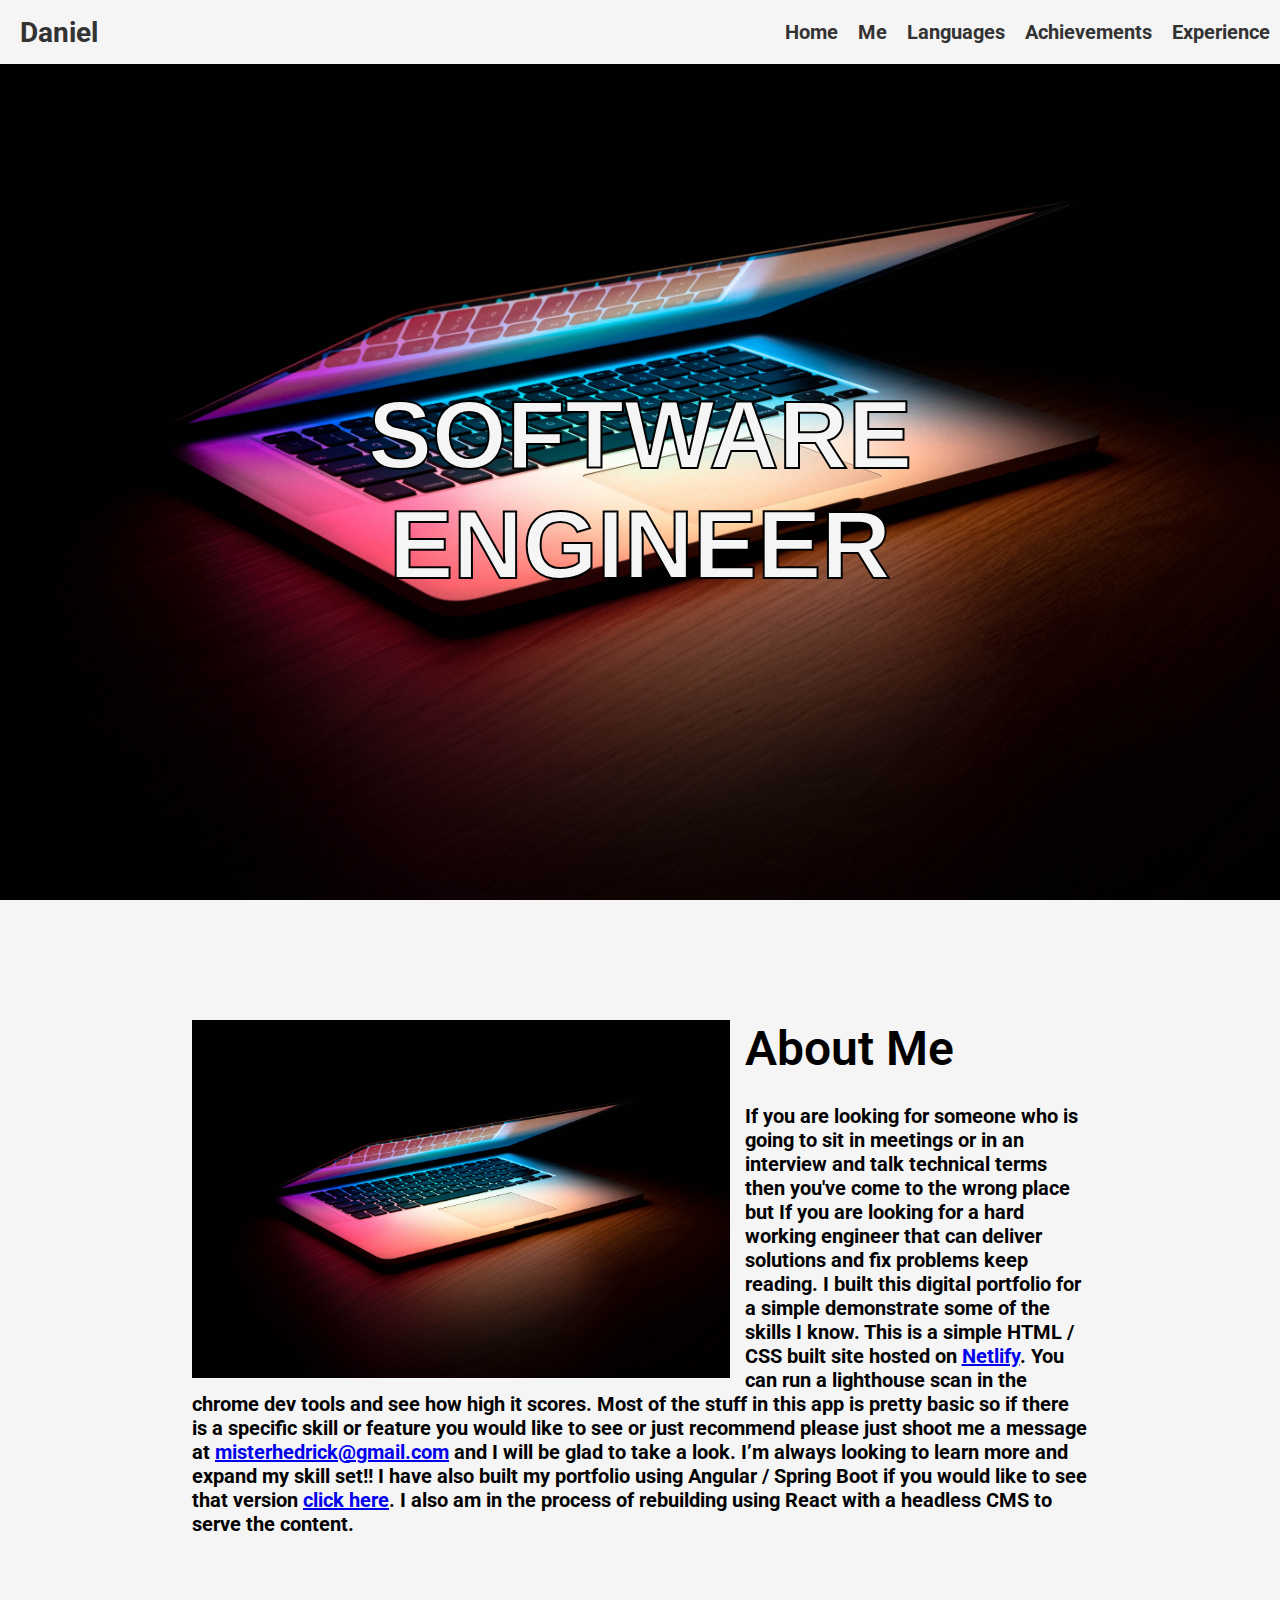
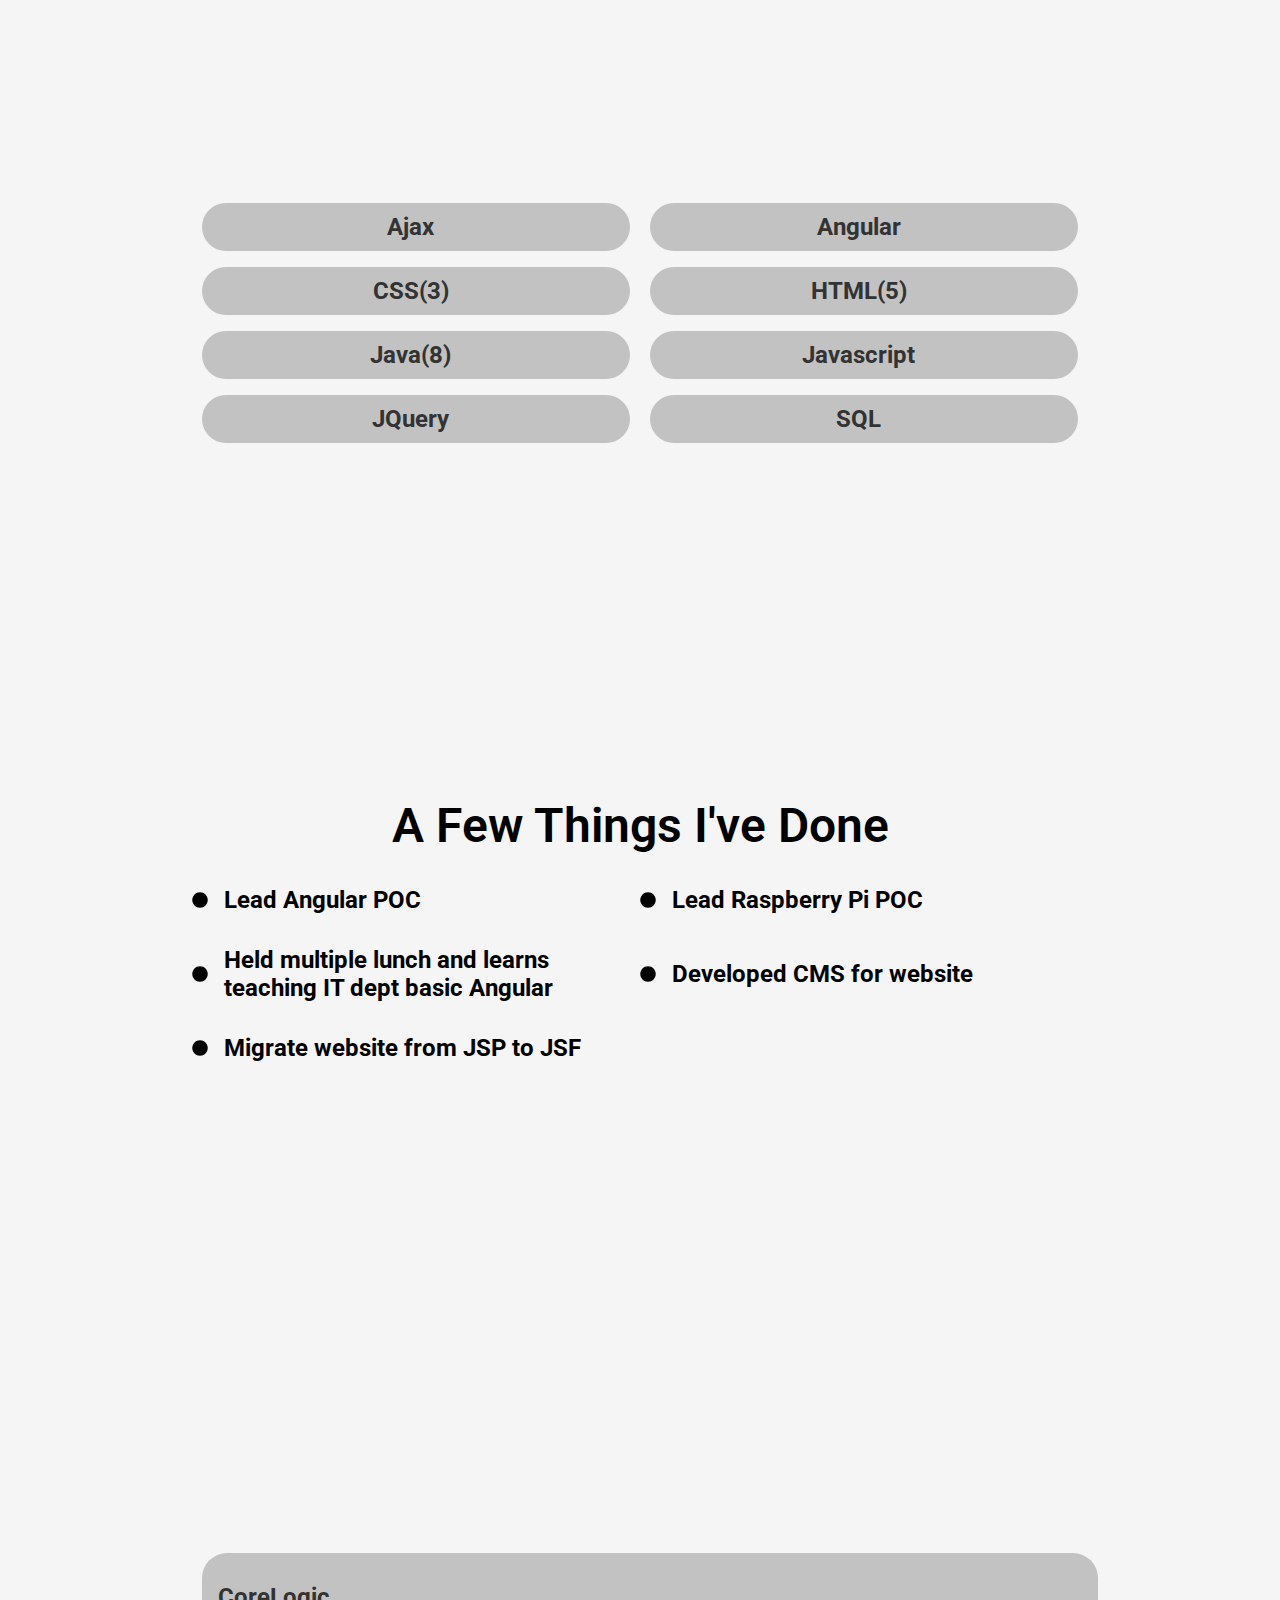
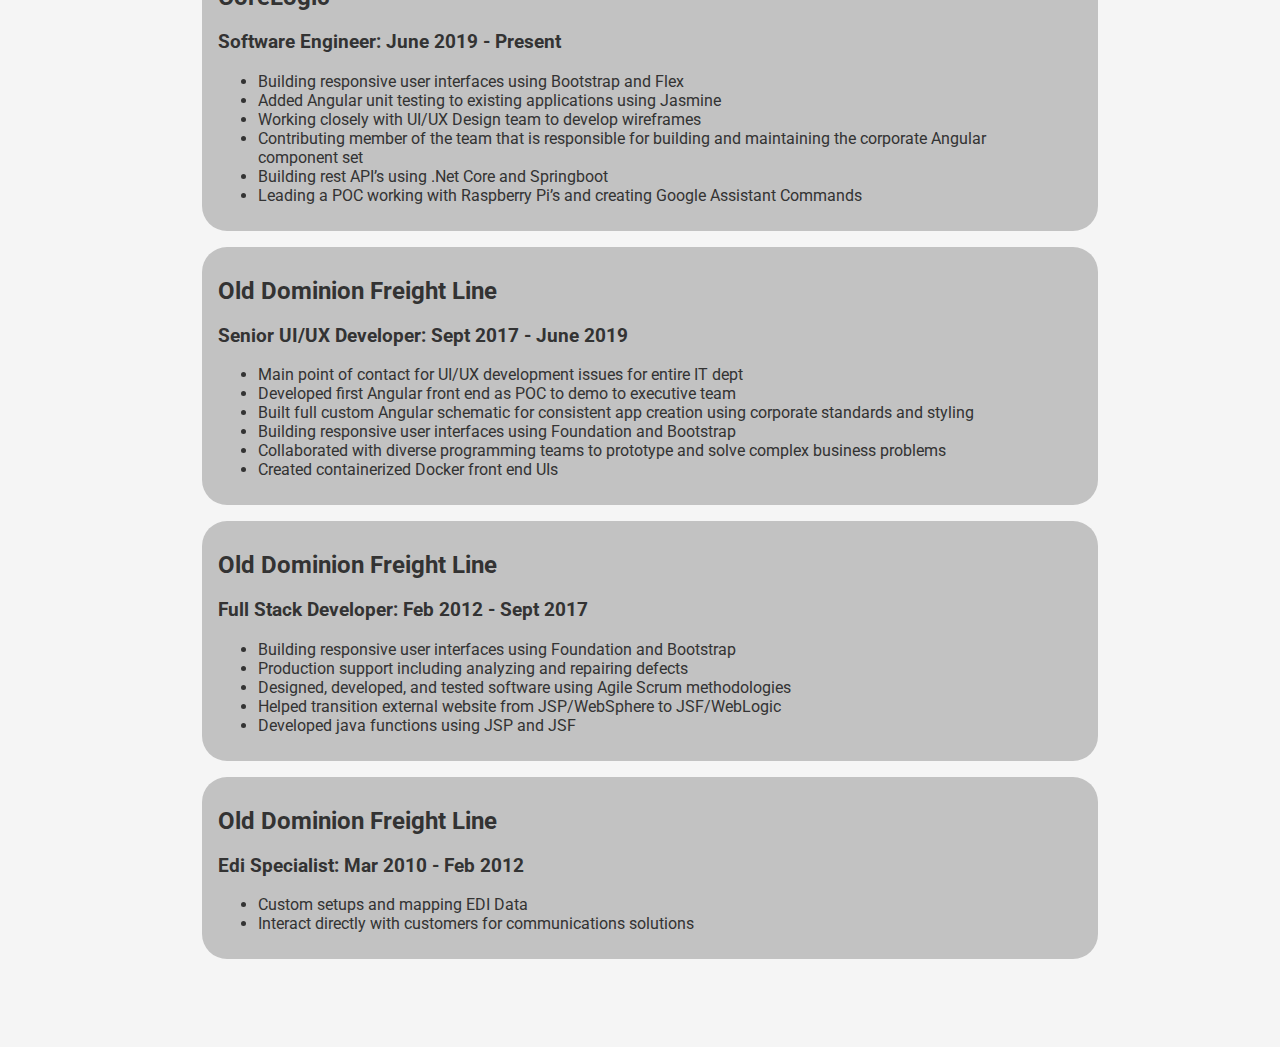
<file: index.html>
<!DOCTYPE html>
<html lang="en">
  <head>
    <meta charset="UTF-8" />
    <meta http-equiv="X-UA-Compatible" content="ie=edge" />
    <meta name="viewport" content="width=device-width, initial-scale=1">
    <meta name="description" content="Digital Portfolio for Daniel Hedrick">
    <title>Daniel Portfolio</title>
    <link href="./assets/font-awesome/css/all.min.css" rel="stylesheet">
    <script defer src="./assets/font-awesome/js/all.min.js"></script>
    <link rel="preconnect" href="https://fonts.googleapis.com">
    <link rel="preconnect" href="https://fonts.gstatic.com" crossorigin>
    <link href="https://fonts.googleapis.com/css2?family=Roboto:wght@400;500&display=swap" rel="stylesheet">
    <link rel="shortcut icon" href="favicon.png" />
    <link rel="stylesheet" href="./assets/styles/main.css" />
  </head>

  <body>
    <header id="main-header" class="main-header whiteNav hide-mobile">
      <div class="main-header-title" id="main-header-title">Daniel</div>
      <nav class="main-header-nav">
        <ul class="main-header-nav-items">
          <li class="main-header-nav-item" onclick="scrollToByID('home')">Home</li>
          <li class="main-header-nav-item" onclick="scrollToByID('me')">Me</li>
          <li class="main-header-nav-item" onclick="scrollToByID('languages')">Languages</li>
          <li class="main-header-nav-item" onclick="scrollToByID('achievements')">Achievements</li>
          <li class="main-header-nav-item" onclick="scrollToByID('experience')">Experience</li>
        </ul>
      </nav>
    </header>

    <main>
      <section id="home" class="home-section photo-bg">
        <div class="container">
          <h1>SOFTWARE ENGINEER</h1>
        </div>
      </section>

      <section id="me" class="me-section">
        <div class="container">
          <div class="description">
            <h1 class="section-title hide-desktop">About Me</h1>
            <img
              src="./assets/img/laptop-background.jpg"
              alt="Daniel Hedrick"
            />
            <h1 class="section-title hide-mobile">About Me</h1>
            <h4>
              If you are looking for someone who is going to sit in meetings or
              in an interview and talk technical terms then you've come to the
              wrong place but If you are looking for a hard working engineer
              that can deliver solutions and fix problems keep reading. I built
              this digital portfolio for a simple demonstrate some of the skills
              I know. This is a simple HTML / CSS built site hosted on
              <a href="https://www.netlify.com/">Netlify</a>. You
              can run a lighthouse scan in the chrome dev tools and see how high
              it scores. Most of the stuff in this app is pretty basic so if
              there is a specific skill or feature you would like to see or just
              recommend please just shoot me a message at
              <a href="mailto:misterhedrick@gmail.com"
                >misterhedrick@gmail.com</a
              >
              and I will be glad to take a look. I’m always looking to learn
              more and expand my skill set!! I have also built my portfolio using Angular / Spring Boot
               if you would like to see that version <a href="https://dhedrick-angular-portfolio.netlify.app"> click here</a>. 
               I also am in the process of rebuilding using React with a headless CMS to serve the content. 
              </h4>
          </div>
        </div>
      </section>
      <section id="languages" class="languages-section photo-bg">
        <div class="container">
          <h1 class="section-title">I Can Code In</h1>
          <div class="list-container">
            <div class="col-wrap">
              <div class="pill">
                <div class="pill-container">
                  <h2>Ajax</h2>
                </div>
              </div>
              <div class="pill">
                <div class="pill-container">
                  <h2>Angular</h2>
                </div>
              </div>
              <div class="pill">
                <div class="pill-container">
                  <h2>CSS(3)</h2>
                </div>
              </div>
              <div class="pill">
                <div class="pill-container">
                  <h2>HTML(5)</h2>
                </div>
              </div>
              <div class="pill">
                <div class="pill-container">
                  <h2>Java(8)</h2>
                </div>
              </div>
              <div class="pill">
                <div class="pill-container">
                  <h2>Javascript</h2>
                </div>
              </div>
              <div class="pill">
                <div class="pill-container">
                  <h2>JQuery</h2>
                </div>
              </div>
              <div class="pill">
                <div class="pill-container">
                  <h2>SQL</h2>
                </div>
              </div>
            </div>
          </div>
        </div>
      </section>
      <section id="achievements" class="achievements-section">
        <div class="container">
          <h1 class="section-title">A Few Things I've Done</h1>
          <div class="list-container">
            <div class="col-wrap">
              <div class="achievement">
                <i class="fas fa-circle"></i>
                <h2>Lead Angular POC</h2>
              </div>
              <div class="achievement">
                <i class="fas fa-circle"></i>
                <h2>Lead Raspberry Pi POC</h2>
              </div>
              <div class="achievement">
                <i class="fas fa-circle"></i>
                <h2>
                  Held multiple lunch and learns teaching IT dept basic Angular
                </h2>
              </div>
              <div class="achievement">
                <i class="fas fa-circle"></i>
                <h2>Developed CMS for website</h2>
              </div>
              <div class="achievement">
                <i class="fas fa-circle"></i>
                <h2>Migrate website from JSP to JSF</h2>
              </div>
            </div>
          </div>
        </div>
      </section>
      <section id="experience" class="experience-section photo-bg">
        <div class="container">
          <h1 class="section-title">Work Experience</h1>
          <div class="list-container">
            <div class="col-1">
              <div class="pill">
                <div class="pill-bg">
                  <div class="pill-container">
                    <h2>CoreLogic</h2>
                    <h3>Software Engineer: June 2019 - Present</h3>
                    <ul>
                      <li>
                        Building responsive user interfaces using Bootstrap and
                        Flex
                      </li>
                      <li>
                        Added Angular unit testing to existing applications
                        using Jasmine
                      </li>
                      <li>
                        Working closely with UI/UX Design team to develop
                        wireframes
                      </li>
                      <li>
                        Contributing member of the team that is responsible for
                        building and maintaining the corporate Angular component
                        set
                      </li>
                      <li>
                        Building rest API’s using .Net Core and Springboot
                      </li>
                      <li>
                        Leading a POC working with Raspberry Pi’s and creating
                        Google Assistant Commands
                      </li>
                    </ul>
                  </div>
                </div>
              </div>
              <div class="pill">
                <div class="pill-bg">
                  <div class="pill-container">
                    <h2>Old Dominion Freight Line</h2>
                    <h3>Senior UI/UX Developer: Sept 2017 - June 2019</h3>
                    <ul>
                      <li>
                        Main point of contact for UI/UX development issues for
                        entire IT dept
                      </li>
                      <li>
                        Developed first Angular front end as POC to demo to
                        executive team
                      </li>
                      <li>
                        Built full custom Angular schematic for consistent app
                        creation using corporate standards and styling
                      </li>
                      <li>
                        Building responsive user interfaces using Foundation and
                        Bootstrap
                      </li>
                      <li>
                        Collaborated with diverse programming teams to prototype
                        and solve complex business problems
                      </li>
                      <li>Created containerized Docker front end UIs</li>
                    </ul>
                  </div>
                </div>
              </div>
            <div class="pill">
              <div class="pill-bg">
                <div class="pill-container">
                  <h2>Old Dominion Freight Line</h2>
                  <h3>Full Stack Developer: Feb 2012 - Sept 2017</h3>
                  <ul>
                    <li>
                      Building responsive user interfaces using Foundation and
                      Bootstrap
                    </li>
                    <li>
                      Production support including analyzing and repairing
                      defects
                    </li>
                    <li>
                      Designed, developed, and tested software using Agile Scrum
                      methodologies
                    </li>
                    <li>
                      Helped transition external website from JSP/WebSphere to
                      JSF/WebLogic
                    </li>
                    <li>Developed java functions using JSP and JSF</li>
                  </ul>
                </div>
              </div>
            </div>
            <div class="pill">
              <div class="pill-bg">
                <div class="pill-container">
                  <h2>Old Dominion Freight Line</h2>
                  <h3>Edi Specialist: Mar 2010 - Feb 2012</h3>
                  <ul>
                    <li>Custom setups and mapping EDI Data</li>
                    <li>
                      Interact directly with customers for communications
                      solutions
                    </li>
                  </ul>
                </div>
              </div>
            </div>
          </div>
        </div>
      </section>
    </main>

    <footer class="main-footer hide-desktop">
      <div class="main-footer-items">
        <div class="main-footer-item" onclick="scrollToByID('home')"><i class="fas fa-home fa-2x"></i></div>
        <div class="main-footer-item" onclick="scrollToByID('me')"><i class="fas fa-user fa-2x"></i></div>
        <div class="main-footer-item" onclick="scrollToByID('languages')"><i class="fas fa-laptop-code fa-2x"></i></div>
        <div class="main-footer-item" onclick="scrollToByID('achievements')"><i class="fas fa-tasks fa-2x"></i></div>
        <div class="main-footer-item" onclick="scrollToByID('experience')"><i class="fas fa-history fa-2x"></i></div>
      </div>
    </footer>
  </body>
  <script src="./assets/js/jquery.3.6.0.min.js"></script>
  <script src="./assets/js/main.js"></script>
</html>
</file>
<file: assets/styles/main.css>
html {
  min-height: 100vh;
}

body {
  margin: 0;
  background-color: whitesmoke;
  font-family: "Roboto", sans-serif;
}

.photo-bg > * {
  color: whitesmoke;
}

.container {
  padding: 5rem 0;
}

@media (max-width: 959px) {
  .hide-mobile {
    display: none !important;
  }

  .container {
    width: 95%;
    margin: auto;
  }

  .photo-bg {
    background: url("../img/laptop-background.jpg") no-repeat center center scroll;
    -webkit-background-size: cover;
    -moz-background-size: cover;
    -o-background-size: cover;
    background-size: cover;
  }

  .col-wrap {
    display: flex;
    flex-direction: column;
    width: 100%;
  }
}
@media (min-width: 960px) {
  .hide-desktop {
    display: none;
  }

  .container {
    width: 70%;
    margin: auto;
  }

  .photo-bg {
    background: url("../img/laptop-background.jpg") no-repeat center center fixed;
    -webkit-background-size: cover;
    -moz-background-size: cover;
    -o-background-size: cover;
    background-size: cover;
  }

  .col-wrap {
    display: flex;
    flex-wrap: wrap;
    width: 100%;
  }
}
section {
  background-color: whitesmoke;
  min-height: 75vh;
}

.section-title {
  font-size: 48px;
  font-weight: 600;
  line-height: normal;
  margin: 0 0 16px;
}

.list-container {
  display: flex;
}

.pill {
  color: #333333;
  background-color: #c2c2c2;
  border-radius: 25px;
  margin: 8px 10px;
  width: 100%;
}

.col-1 {
  display: flex;
  flex-direction: column;
  width: 100%;
}

.achievements-section .section-title {
  text-align: center;
}

.achievement {
  width: 50%;
  display: flex;
  flex-direction: row;
  align-items: center;
}

.achievement > h2 {
  margin: 1rem;
}

.main-footer {
  position: sticky;
  bottom: 0px;
  background-color: whitesmoke;
  color: #333333;
  width: 100%;
  height: 40px;
}

.main-footer-items {
  display: flex;
  justify-content: space-evenly;
  height: 100%;
}

.main-footer-item {
  display: inline-block;
  align-self: center;
  cursor: pointer;
}

.main-footer-item:hover,
.main-footer-item:active {
  text-decoration: underline;
}

.transparentNav {
  background-color: transparent;
  color: whitesmoke;
}
.transparentNav .main-header-nav-item:hover,
.transparentNav .main-header-nav-item:active {
  text-decoration: underline;
  color: #c2c2c2;
}

.whiteNav {
  background-color: whitesmoke;
  color: #333333;
  border-bottom: #000000 2px solid;
}
.whiteNav .main-header-nav-item:hover,
.whiteNav .main-header-nav-item:active {
  text-decoration: underline;
  color: #666666;
}

.main-header {
  display: flex;
  flex-direction: row;
  align-items: center;
  width: 100%;
  position: fixed;
  top: 0;
  font-weight: bold;
  font-size: 20px;
}

.main-header-title {
  flex-grow: 0;
  padding-left: 20px;
  font-size: 28px;
}

.main-header-nav {
  flex-grow: 1;
}

.main-header-nav-items {
  display: flex;
  justify-content: flex-end;
}

.main-header-nav-item {
  padding: 0 10px;
  list-style-type: none;
  cursor: pointer;
}

.home-section {
  height: 100vh;
  padding-top: 40px;
  display: flex;
}

.home-section h1 {
  align-self: center;
  color: whitesmoke;
  text-align: center;
  width: 100%;
  font-family: Impact, Haettenschweiler, "Arial Narrow Bold", sans-serif;
  -webkit-text-stroke: 2px black;
  /* width and color */
}

@media (min-width: 992px) {
  .home-section h1 {
    font-size: 6rem !important;
  }
}
@media (max-width: 991px) {
  .home-section h1 {
    font-size: 3rem !important;
  }
}
.languages-section .section-title {
  text-align: center;
}

.languages-section h2 {
  margin: 0;
  text-align: center;
}

.list-container {
  width: 100%;
  margin: 0;
}

@media (min-width: 960px) {
  .languages-section .pill {
    width: calc(50% - 20px);
  }
}
@media (max-width: 959px) {
  .languages-section .pill {
    width: 90%;
  }

  .languages-section .col-wrap {
    align-items: center;
  }
}
.languages-section .pill:hover {
  background-color: whitesmoke;
  transform: translateY(-3px);
}

.pill-container {
  width: 90%;
  padding: 10px 1rem;
}

.me-section .container {
  display: flex;
}

.me-section .description {
  flex: 1;
}

.me-section .description h4 {
  font-size: 1.25rem;
}

.description img {
  float: left;
  max-width: 60%;
  padding-right: 15px;
}

/*# sourceMappingURL=main.css.map */
</file>
